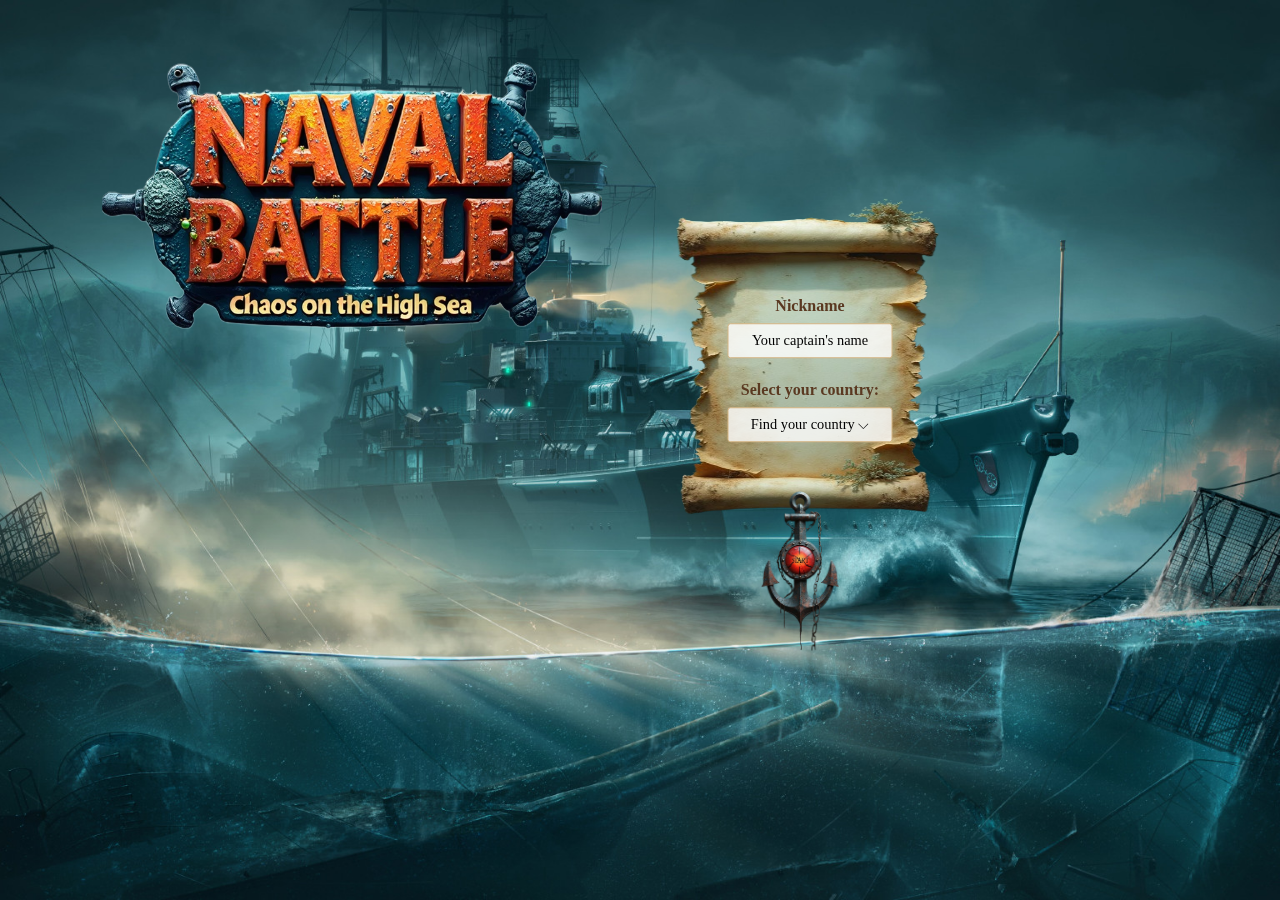
<file: index.html>
<!DOCTYPE html>
<html lang="en">
<head>
    <meta charset="UTF-8">
    <meta name="viewport" content="width=device-width, initial-scale=1.0">
    <link rel="stylesheet" href="../../utils/boardStyle.css">
    <title>Document</title>
</head>
<body>
    <div id="contenedor"></div>

    <script type="module" src="./index.js"></script>
</body>
</html>
</file>
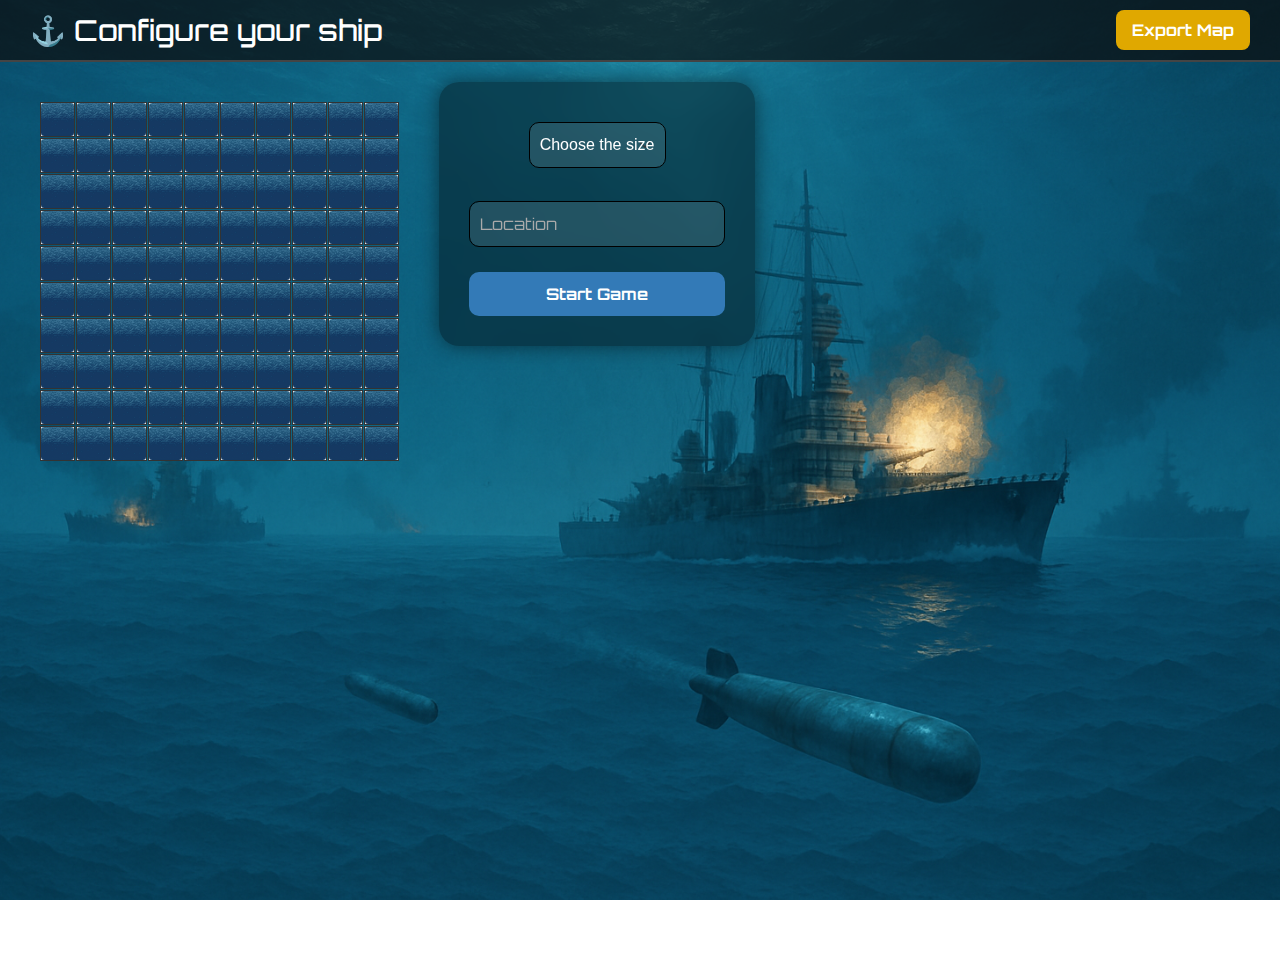
<file: pages/configBoard/configBoard.html>
<!DOCTYPE html>
<html lang="en">                                                                                    
<head>
  <meta charset="UTF-8" />
  <meta name="viewport" content="width=device-width, initial-scale=1.0" />
  <title>Configure your ship</title>

  <link href="https://cdn.jsdelivr.net/npm/bootstrap@5.3.0/dist/css/bootstrap.min.css" rel="stylesheet" />
  <link rel="stylesheet" href="/pages/configBoard/configBoard.css" />
  <link rel="stylesheet" href="../../utils/boardStyle.css" />
  <link href="https://fonts.googleapis.com/css2?family=Orbitron:wght@500&display=swap" rel="stylesheet" />
  <script type="module" src="./configBoard.js"></script>
</head>
<body>

  <!-- NAVBAR -->
  <nav>
    <h1>⚓ Configure your ship</h1>
    <button id="downloadBtn">Export Map</button>
  </nav>

  <!-- CONTENEDOR PRINCIPAL -->
  <div id="containerConfig">
    <div class="boards-container">
      <div id="board-p1" class="board"></div>
    </div>

    <!-- PANEL DE CONTROL -->
    <div class="controls-panel">
      <select class="form-select custom-select" id="selectSize">
        <option selected disabled>Choose the size</option>
        <option value="10">10 x 10</option>
        <option value="11">11 x 11</option>
        <option value="12">12 x 12</option>
        <option value="13">13 x 13</option>
        <option value="14">14 x 14</option>
        <option value="15">15 x 15</option>
        <option value="16">16 x 16</option>
        <option value="17">17 x 17</option>
        <option value="18">18 x 18</option>
        <option value="19">19 x 19</option>
        <option value="20">20 x 20</option>
      </select>

      <input type="text" id="Location-name" placeholder="Location" class="form-control mt-2" required />

      <button class="btn start-btn" id="start-game">Start Game</button>

    </div>
  </div>
</body>
</html>
</file>
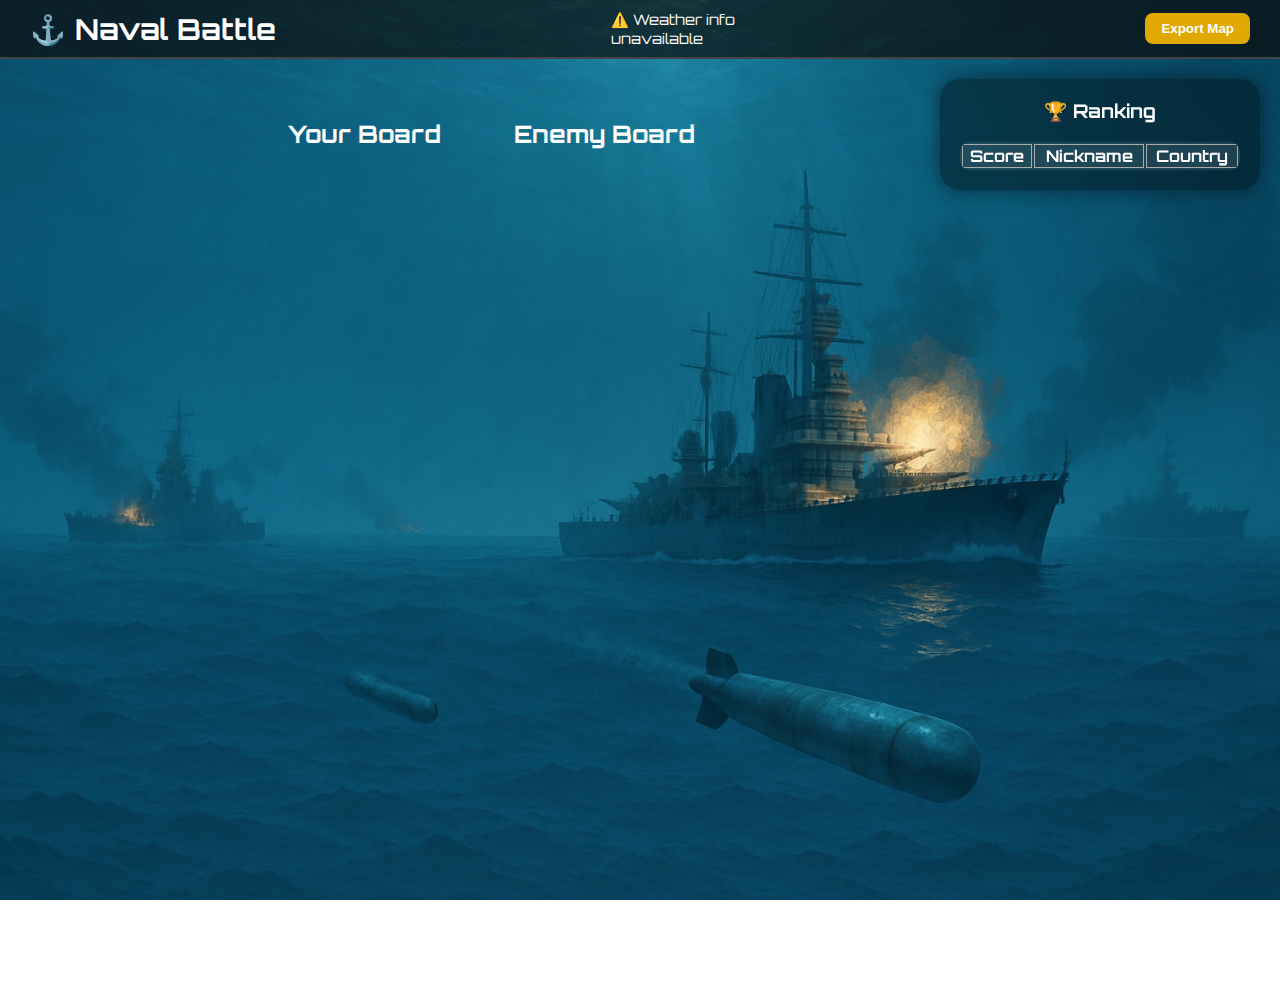
<file: pages/game/game.html>
<!DOCTYPE html>
<html lang="en">
<head>
  <meta charset="UTF-8" />
  <meta name="viewport" content="width=device-width, initial-scale=1.0" />
  <title>Naval Battle</title>

  <link rel="stylesheet" href="../../utils/boardStyle.css" />
  <link rel="stylesheet" href="../../pages/game/game.css" />
  <link href="https://fonts.googleapis.com/css2?family=Orbitron:wght@500&display=swap" rel="stylesheet" />
</head>
<body>

    <!-- NAVBAR -->
    <nav>
      <h1>⚓ Naval Battle</h1>
      <section id="weather-container">
        <div id="weather-summary">
          <span><strong>City:</strong> Manizales</span>
          <img src="https://openweathermap.org/img/wn/03d@2x.png" alt="weather icon">
        </div>
        <div id="weather-details">
          <ul id="weather-list">
            <!-- Clima dinámico -->
          </ul>
        </div>
      </section>
      <button id="downloadBtn">Export Map</button>
      
    </nav>
  </nav>
 

  <!-- CONTENEDOR PRINCIPAL -->
  <div id="containerGame">
    
    <!-- TABLEROS -->
    <div class="boards-container">
      <div>
        <h2>Your Board</h2>
        <div id="board-p1" class="board"></div>
      </div>
      <div>
        <h2>Enemy Board</h2>
        <div id="board-p2" class="board"></div>
      </div>
    </div>

    <!-- TABLA DE RANKING -->
    <div class="ranking-panel">
      <h3>🏆 Ranking</h3>
      <div class="scrollable-table">
        <table class="table table-bordered">
          <thead>
            <tr>
              <th>Score</th>
              <th>Nickname</th>
              <th>Country</th>
            </tr>
          </thead>
          <tbody id="ranking-body"></tbody>
        </table>
      </div>
    </div>

  </div>

  <script type="module" src="../ranking/ranking.js"></script>
  <script type="module" src="./game.js"></script>
</body>
</html>
</file>
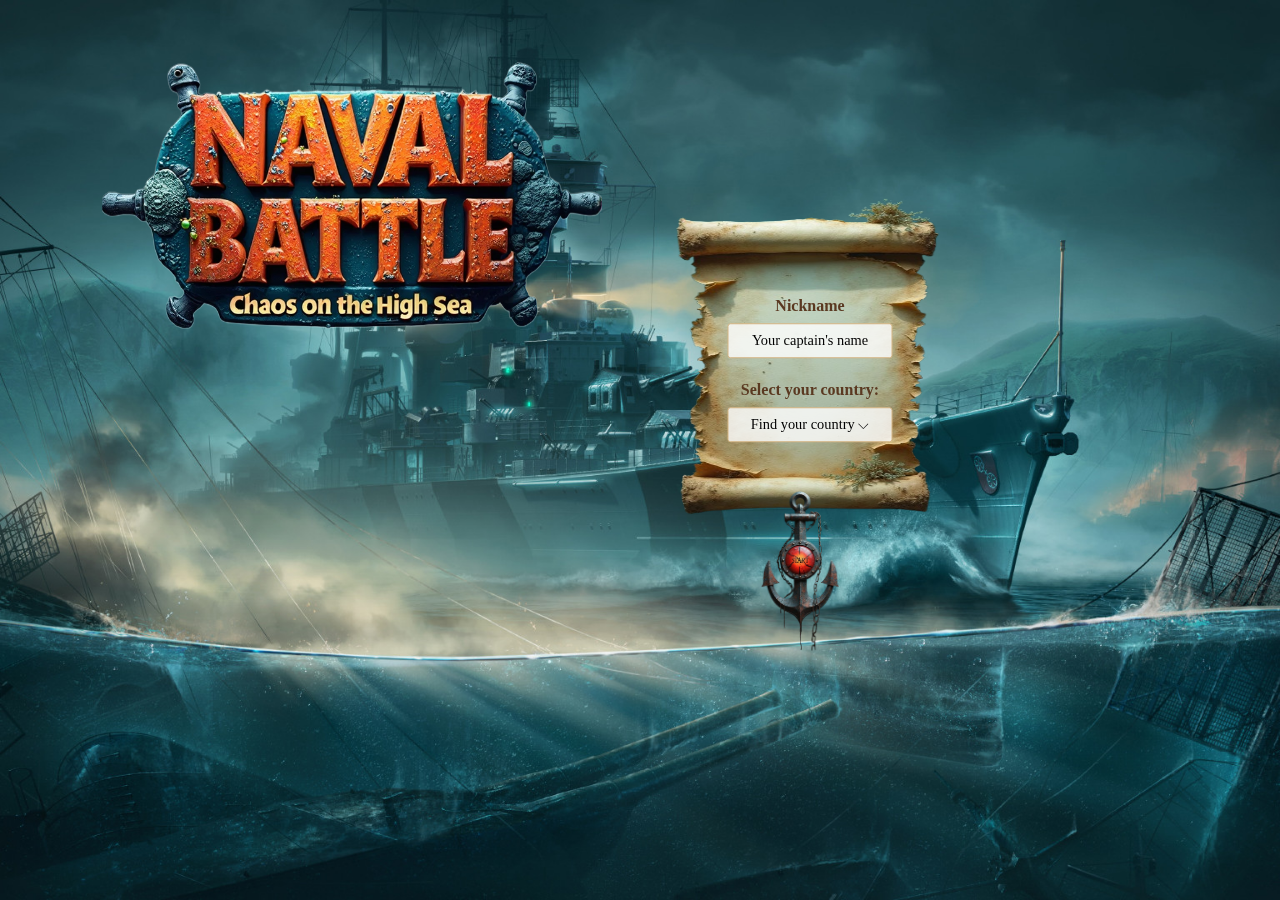
<file: pages/login/login.html>
<!DOCTYPE html>
<html lang="en">
<head>
    <meta charset="UTF-8">
    <meta name="viewport" content="width=device-width, initial-scale=1.0">
    <title>Login</title>
    <link rel="stylesheet" href="/pages/login/login.css"></head>
<body>
    <!-- Fondo completo -->
    <div class="fondo-completo"></div>

    <!-- Contenedor de la imagen superior -->
    <div class="contenedor-imagen">
        <img src="/assets/images/p1 .png" alt="Naval Battle" class="imagen-superior">
    </div>

    <!-- Contenedor del pergamino -->
    <div class="parchment-container">
        <div class="start-container">
            <img src="/assets/images/start.png" alt="Start" class="start-image">
            <button class="start-button" ></button>
        </div>
        <div class="form-container">
            <form class="parchment-form">
                <div class="form-group">
                    <label for="nickname">Nickname</label>
                    <input type="text" id="nickname" name="nickname" placeholder="Your captain's name">
                    <label for="country">Select your country:</label>
                    <div id="country-select-box" class="select-box">Find your country ⌵</div>
                    <div id="country-dropdown" class="dropdown"></div>
                </div>
            </form>
        </div>
        
    </div>

    <script type="module" src="login.js"></script>
</body>
</html>
</file>
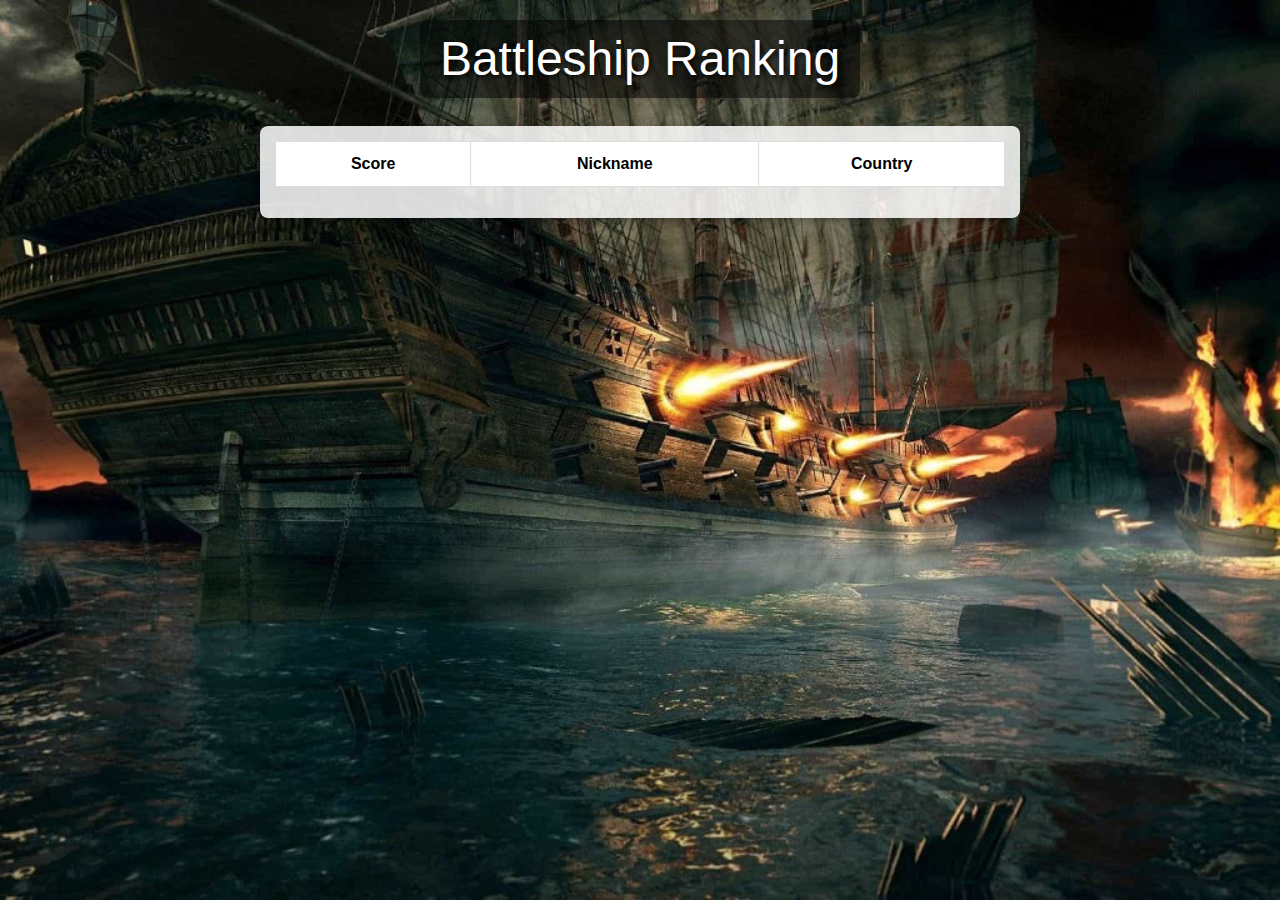
<file: pages/ranking/ranking.html>
<!DOCTYPE html>
<html lang="en">
<head>
    <meta charset="UTF-8">
    <meta name="viewport" content="width=device-width, initial-scale=1.0">
    <link href="https://cdn.jsdelivr.net/npm/bootstrap@5.3.0/dist/css/bootstrap.min.css" rel="stylesheet">
    <link rel="stylesheet" href="./ranking.css">
    <title>Battleship Ranking</title>
</head>
<body>
    <div class="ranking-container">
        <header>
            <h1>Battleship Ranking</h1>
        </header>
        <div class="scrollable-table">
            <table class="table table-bordered">
                <thead>
                    <tr>
                        <th>Score</th>
                        <th>Nickname</th>
                        <th>Country</th>
                    </tr>
                </thead>
                <tbody id="ranking-body"></tbody>
            </table>
        </div>
    </div>
    <script src="./ranking1.js"></script>
</body>
</html>
</file>
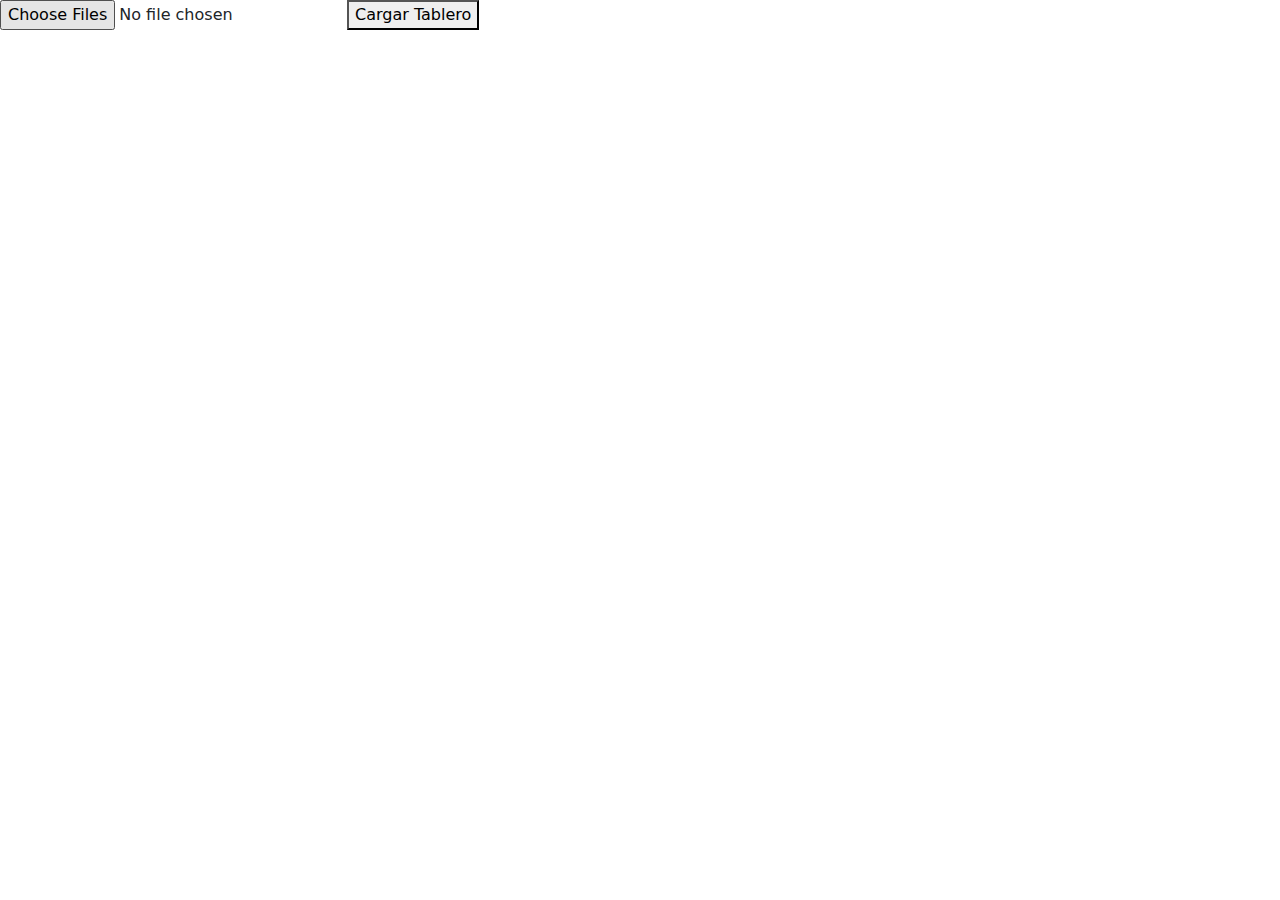
<file: pages/viewBoard/LoadBoard.html>
<!DOCTYPE html>
<html lang="en">
<head>
    <meta charset="UTF-8">
    <meta name="viewport" content="width=device-width, initial-scale=1.0">
    <link href="https://cdn.jsdelivr.net/npm/bootstrap@5.3.0/dist/css/bootstrap.min.css" rel="stylesheet">
    
    <title>Load Your Game</title>
</head>
<body>
    
    <script src="./LoadBoard.js"></script>
    </body>
</html>
</file>
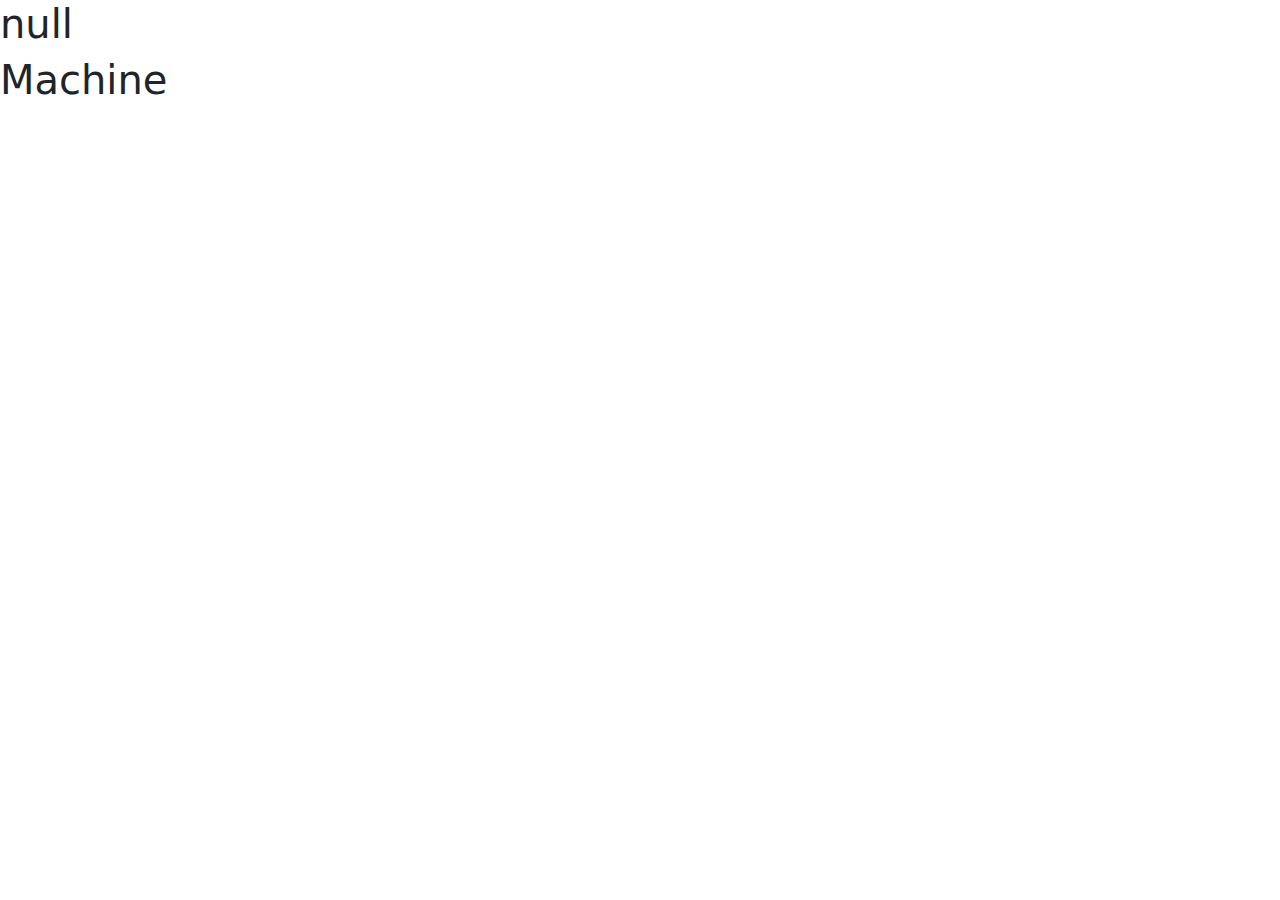
<file: pages/viewBoard/viewBoard.html>
<!DOCTYPE html>
<html lang="en">
<head>
    <meta charset="UTF-8">
    <meta name="viewport" content="width=device-width, initial-scale=1.0">
    <link href="https://cdn.jsdelivr.net/npm/bootstrap@5.3.0/dist/css/bootstrap.min.css" rel="stylesheet">
    <link rel="stylesheet" href="../../utils/boardStyle.css">
    <title>Document</title>
</head>
<body>
    <h1 id="player"></h1>
    <h1>Machine</h1>
    <div class="boards-container">
        <div id="P1" class="board"></div>
        <div id="P2" class="board"></div>
    </div>
    
    <script type="module" src="./viewBoard.js"></script>
</body>
</html>
</file>
<file: utils/boardStyle.css>
/*Estilos del tablero*/
.boards-container {
    display: flex;
    flex-wrap: wrap;
    justify-content: center;
    gap: 20px;
    padding: 20px;
}

.board {
    display: grid;
    gap: 1px;
    margin: 0;
}

.cell, .cell-image {
    width: 25px;
    height: 25px;
    padding: 0;
    border: 1px solid #333;
    box-sizing: border-box;
}

.cell {
    cursor: pointer;
}

.cell img, .cell-image img {
    width: 100%;
    height: 100%;
    object-fit: cover;
    border-radius: 10%;
}

/* Media queries para hacerlo responsive */
@media (min-width: 600px) {
    .cell, .cell-image {
        width: 30px;
        height: 30px;
    }
}

@media (min-width: 900px) {
    .cell, .cell-image {
        width: 35px;
        height: 35px;
    }
}
</file>
<file: pages/configBoard/configBoard.css>
@import url('https://fonts.googleapis.com/css2?family=Orbitron:wght@500&display=swap');

body {
  margin: 0;
  font-family: 'Orbitron', sans-serif;
  background-image: url('/assets/images/3.png');
  background-size: cover;
  background-position: center;
  background-attachment: fixed;
  color: white;
  overflow-x: hidden;
  overflow-y: auto;
}

/* NAVBAR */
nav {
  display: flex;
  justify-content: space-between;
  align-items: center;
  background-color: rgba(12, 12, 12, 0.7);
  padding: 10px 30px;
  color: #fff;
  border-bottom: 2px solid #444;
}

nav h1 {
  font-size: 1.8rem;
  margin: 0;
}

#downloadBtn {
  background-color: #e0a800;
  color: #fff;
  border: none;
  padding: 8px 16px;
  border-radius: 8px;
  transition: transform 0.2s ease;
  font-weight: bold;
}

#downloadBtn:hover {
  transform: scale(1.05);
  background-color: #cf9a00;
}


#selectSize{
    position: relative;
    display: block;      /* Se comporta como bloque para centrarlo */
    width: auto;
    height: auto;
    font-size: 16px;
    outline: none;
    margin: 10px auto;   /* Centra horizontalmente */
    border-color: black;
    text-align: center;
}

#containerConfig {
    display: flex;
    justify-content: flex-start; /* El tablero crece, el panel se adapta */
    align-items: flex-start;
    gap: 20px;
    padding: 20px;
    min-height: 100vh;
    flex-wrap: nowrap;
  }
  
#Location-name{
    position: relative;
    display: block;      /* Se comporta como bloque para centrarlo */
    width: auto;
    height: auto;
    font-size: 16px;
    outline: none;
    margin: 10px auto;   /* Centra horizontalmente */
    border-color: black;

}

/* PANEL DE CONTROLES */
.controls-panel {
    
  backdrop-filter: blur(12px);
  background-color: rgba(0, 0, 0, 0.4);
  border-radius: 20px;
  padding: 30px;
  min-width: 300px;
  max-width: 350px;
  color: #fff;
  display: flex;
  flex-direction: column;
  justify-content: start;
  align-self: flex-start;
  margin: 0; /* ✅ Elimina empujes fijos */
  flex-shrink: 0; /* ✅ Evita que se encoja si el tablero es grande */
  gap: 15px;
  box-shadow: 0 0 20px rgba(0,0,0,0.5);
}

/* FORMULARIOS */
.controls-panel select,
.controls-panel input {
  background-color: rgba(255, 255, 255, 0.1);
  color: white;
  border: 1px solid #ccc;
  border-radius: 10px;
  padding: 10px;
}

.controls-panel input::placeholder {
  color: #aaa;
}

.custom-select option {
  color: black;
}

/* BOTÓN DE INICIAR */
.start-btn {
  background-color: #337ab7;
  color: white;
  border: none;
  padding: 10px;
  border-radius: 10px;
  font-weight: bold;
  transition: background-color 0.2s ease;
}

.start-btn:hover {
  background-color: #24567a;
}

button {
  font-family: 'Orbitron', sans-serif;
}


/* RESPONSIVE */
@media (max-width: 992px) {
  #containerConfig {
    flex-direction: column;
    align-items: center;
  }

  .controls-panel {
    width: 90%;
  }

}

/* SELECT PERSONALIZADO */
.custom-select {
  width: 250px;
  position: relative;
  font-family: Arial, sans-serif;
}

.select-selected {
  background-color: #f1f1f1;
  padding: 10px;
  cursor: pointer;
  border: 1px solid #ccc;
  display: flex;
  align-items: center;
}

.select-selected img {
  width: 20px;
  height: 15px;
  margin-right: 10px;
}

.select-items {
  position: absolute;
  width: 100%;
  background: white;
  border: 1px solid #ccc;
  max-height: 200px;
  overflow-y: auto;
  display: none;
}

.select-items div {
  padding: 10px;
  display: flex;
  align-items: center;
  cursor: pointer;
}

.select-items div img {
  width: 20px;
  height: 15px;
  margin-right: 10px;
}
/* RESPONSIVE DESIGN */
@media (max-width: 992px) {
    #containerConfig {
      flex-direction: column; /* Cambia a diseño vertical en pantallas medianas */
      align-items: center; /* Centra los elementos */
      gap: 20px; /* Aumenta el espacio entre los elementos */
    }
  
    .controls-panel {
      margin-right: 0; /* Elimina el margen derecho en diseño vertical */
      width: 90%; /* Asegura que el panel ocupe un ancho adecuado */
    }
  
    .boards-container {
      width: 100%; /* Asegura que el tablero se ajuste al ancho disponible */
    }
  }
  
  @media (max-width: 576px) {
    .controls-panel {
      padding: 20px; /* Reduce el padding en pantallas pequeñas */
      min-width: 250px; /* Ajusta el ancho mínimo */
      max-width: 300px; /* Ajusta el ancho máximo */
    }
  
    #containerConfig {
      padding: 10px; /* Reduce el padding general */
      gap: 15px; /* Ajusta el espacio entre los elementos */
    }
  
    #downloadBtn {
      width: 100%; /* Botón ocupa todo el ancho en pantallas pequeñas */
      text-align: center;
    }
  
    nav h1 {
      font-size: 1.5rem; /* Ajusta el tamaño del título en pantallas pequeñas */
    }
  }
</file>
<file: pages/game/game.css>
body {
    margin: 0;
    font-family: 'Orbitron', sans-serif;
    background-image: url('/assets/images/3.png');
    background-size: cover;
    background-position: center;
    background-attachment: fixed;
    color: white;
    overflow-x: hidden;
  }
  
 /* NAVBAR */
nav {
    display: flex;
    justify-content: space-between;
    align-items: center;
    background-color: rgba(12, 12, 12, 0.7);
    padding: 10px 30px;
    color: #fff;
    border-bottom: 2px solid #444;
  }
  
  nav h1 {
    font-size: 1.8rem;
    margin: 0;
  }
  
  #downloadBtn {
    background-color: #e0a800;
    color: #fff;
    border: none;
    padding: 8px 16px;
    border-radius: 8px;
    transition: transform 0.2s ease;
    font-weight: bold;
  }
  
  #downloadBtn:hover {
    transform: scale(1.05);
    background-color: #cf9a00;
  }
  
  /* CONTENEDOR GENERAL */
  #containerGame {
    display: flex;
    flex-wrap: nowrap;
    justify-content: space-between;
    align-items: flex-start;
    padding: 20px;
    min-height: 100vh;
    gap: 30px;
  }
  
  /* TABLEROS */
  .boards-container {
    flex-grow: 1;
    display: flex;
    gap: 20px;
    flex-wrap: wrap;
    justify-content: center;
  }
  
  .boards-container h2 {
    text-align: center;
  }
  
  /* PANEL DE RANKING */
  .ranking-panel {
    backdrop-filter: blur(12px);
    background-color: rgba(0, 0, 0, 0.4);
    border-radius: 20px;
    padding: 20px;
    min-width: 280px;
    max-width: 320px;
    color: #fff;
    box-shadow: 0 0 20px rgba(0, 0, 0, 0.5);
  }
  
  .ranking-panel h3 {
    margin-top: 0;
    text-align: center;
  }
  
  .scrollable-table {
    max-height: 400px;
    overflow-y: auto;
  }
  
  .table {
    width: 100%;
    background-color: rgba(255, 255, 255, 0.1);
    color: white;
    border-radius: 10px;
    overflow: hidden;
  }
  
  .table th,
  .table td {
    text-align: center;
    border: 1px solid #aaa;
  }
  
  /* RESPONSIVE */
  @media (max-width: 992px) {
    #containerGame {
      flex-direction: column;
      align-items: center;
      gap: 20px;
    }
  
    .ranking-panel {
      width: 90%;
    }
  
    .boards-container {
      width: 100%;
      justify-content: center;
    }
  }
  
  @media (max-width: 576px) {
    nav h1 {
      font-size: 1.5rem;
    }
  
    #downloadBtn {
      width: 100%;
      text-align: center;
      margin-top: 10px;
    }
  }
  
  /* CONTENEDOR DEL CLIMA */
  #weather-container {
    position: relative;
    display: inline-block;
    font-size: 0.9rem;
    max-width: 200px;
    color: white;
  }
  
  #weather-summary {
    display: flex;
    align-items: center;
    cursor: pointer;
    gap: 5px;
  }
  
  #weather-summary img {
    width: 30px;
    height: auto;
  }
  
  #weather-details {
    display: none; /* Oculta los detalles inicialmente */
    position: absolute;
    top: 100%; /* Muestra el contenido debajo del resumen */
    left: 0;
    background-color: rgba(0, 0, 0, 0.8);
    backdrop-filter: blur(8px);
    padding: 10px;
    border-radius: 10px;
    box-shadow: 0 0 10px rgba(0, 0, 0, 0.5);
    z-index: 100;
    width: 250px;
  }
  
  #weather-details ul {
    list-style: none;
    padding: 0;
    margin: 0;
  }
  
  #weather-details li {
    margin: 5px 0;
    display: flex;
    align-items: center;
    gap: 5px;
  }
  
  #weather-details img {
    width: 40px;
    height: auto;
  }
  
  /* Mostrar detalles al hacer clic */
  #weather-container.active #weather-details {
    display: block;
  }
</file>
<file: pages/login/login.css>
/* Estilos globales */
* {
    margin: 0; /* Elimina márgenes predeterminados */
    padding: 0; /* Elimina relleno predeterminado */
    box-sizing: border-box; /* Incluye bordes y relleno en el tamaño total */
}

html, body {
    width: 100%; /* Ocupa todo el ancho de la pantalla */
    height: 100%; /* Ocupa todo el alto de la pantalla */
    overflow: hidden; /* Oculta el scroll */
}

/* Fondo que cubre toda la pantalla */
.fondo-completo {
    position: fixed; /* Fija el fondo en su lugar */
    top: 0;
    left: 0;
    width: 100%;
    height: 100%;
    min-height: 100vh; /* Asegura que cubra toda la altura de la ventana */
    background-image: url('/assets/images/inicio.jpg'); /* Imagen de fondo */
    background-size: cover; /* Escala la imagen para cubrir todo */
    background-position: center; /* Centra la imagen */
    background-repeat: no-repeat; /* Evita que la imagen se repita */
    z-index: -1; /* Envía el fondo detrás de otros elementos */
}

/* Contenedor de las imágenes superiores */
.contenedor-imagen {
    position: relative;
    width: 100%;
    display: flex; /* Usa flexbox para centrar elementos */
    flex-direction: column; /* Alinea elementos en columna */
    align-items: center; /* Centra horizontalmente */
    gap: 10px; /* Espacio entre elementos */
    z-index: 1; /* Asegura que esté sobre el fondo */
    margin-top: 20px; /* Espacio superior */
}

.imagen-superior {
    width: 35%; /* Escala la imagen al 35% del ancho */
    max-width: 350px; /* Tamaño máximo */
    height: auto; /* Mantiene la proporción */
    display: block; /* Asegura que sea un bloque */
    margin: 0 auto; /* Centra horizontalmente */
    object-fit: contain; /* Ajusta la imagen dentro del contenedor */
}

/* Configuración del pergamino */
.parchment-container {
    width: 25%; /* Ancho relativo */
    max-width: 300px; /* Ancho máximo */
    height: auto;
    aspect-ratio: 3 / 4; /* Relación de aspecto */
    position: relative;
    background-image: url('/assets/images/pergamino.png'); /* Imagen del pergamino */
    background-size: 100% 100%; /* Escala la imagen al tamaño del contenedor */
    background-repeat: no-repeat; /* Evita que se repita */
    margin: 0 auto; /* Centra horizontalmente */
    margin-top: -10px; /* Ajusta la posición superior */
    margin-bottom: 20px; /* Espacio inferior */
}

input::placeholder {
    color: black; /* Cambia el color del texto del placeholder a negro */
}

/* Formulario dentro del pergamino */
.form-container {
    position: absolute;
    top: 55%; /* Centra verticalmente */
    left: 50%; /* Centra horizontalmente */
    transform: translate(-50%, -50%); /* Ajusta el centro */
    width: 85%; /* Ancho relativo */
    text-align: center; /* Centra el texto */
    padding: 10px; /* Espaciado interno */
    box-sizing: border-box; /* Incluye bordes y relleno */
}

.parchment-form {
    display: flex; /* Usa flexbox */
    flex-direction: column; /* Alinea elementos en columna */
    align-items: center; /* Centra horizontalmente */
    gap: 10px; /* Espacio entre elementos */
}

.form-group {
    margin-bottom: 10px; /* Espacio inferior */
    width: 100%; /* Ocupa todo el ancho */
}

label {
    display: block; /* Asegura que sea un bloque */
    margin-bottom: 8px; /* Espacio inferior */
    font-family: 'Times New Roman', serif; /* Fuente */
    font-size: 1rem; /* Tamaño de fuente */
    color: #5a3921; /* Color marrón */
    font-weight: bold; /* Negrita */
}

input[type="text"] {
    padding: 8px 12px; /* Espaciado interno */
    width: 70%; /* Ancho relativo */
    max-width: 250px; /* Ancho máximo */
    background: rgba(255, 255, 255, 0.8); /* Fondo blanco semitransparente */
    border: 1px solid #d4b483; /* Borde marrón claro */
    border-radius: 3px; /* Bordes redondeados */
    font-family: 'Times New Roman', serif; /* Fuente */
    font-size: 0.9rem; /* Tamaño de fuente */
    text-align: center; /* Centra el texto */
    margin-bottom: 10%;
}

.start-container {
    position: absolute; /* Posiciona el contenedor dentro del pergamino */
    bottom: -40%; /* Ubica el contenedor en la parte inferior del pergamino */
    left: 50%; /* Centra horizontalmente */
    transform: translateX(-50%); /* Ajusta el centro horizontal */
    text-align: center; /* Centra el contenido dentro del contenedor */
    width: 100%; /* Asegura que ocupe todo el ancho del pergamino */
}

/* Imagen de Start */
.start-image {
    width: 80px; /* Tamaño reducido de la imagen */
    height: auto; /* Mantiene la proporción */
    display: block;
    margin: 0 auto; /* Centra la imagen horizontalmente */
}

/* Botón invisible sobre la imagen de Start */
.start-button {
    position: absolute;
    top: 50%; /* Ajusta la posición vertical */
    left: 50%; /* Ajusta la posición horizontal */
    transform: translate(-50%, -50%);
    width: 30px; /* Ancho del botón */
    height: 20px; /* Altura del botón */
    background-color:transparent; /* Botón invisible */
    border: none; /* Sin borde */
    cursor: pointer; /* Cambia el cursor al pasar */
}

/* Efecto de iluminación al pasar el cursor */
.start-button:hover {
    box-shadow: 0 0 15px 5px rgba(224, 20, 20, 0.7); /* Efecto de iluminación */
    border-radius: 5px; /* Bordes redondeados */
}

/* Selector de país */
.select-box {
    padding: 8px 12px; /* Espaciado interno */
    width: 70%; /* Ancho relativo */
    max-width: 250px; /* Ancho máximo */
    background: rgba(255, 255, 255, 0.8); /* Fondo blanco semitransparente */
    border: 1px solid #d4b483; /* Borde marrón claro */
    border-radius: 3px; /* Bordes redondeados */
    font-family: 'Times New Roman', serif; /* Fuente */
    font-size: 0.9rem; /* Tamaño de fuente */
    text-align: center; /* Centra el texto */
    cursor: pointer; /* Cambia el cursor al pasar */
    margin: 0 auto; /* Centra horizontalmente */
}

/* Opciones del dropdown */
.dropdown {
    display: none; /* Oculto por defecto */
    position: absolute; /* Posición absoluta */
    background: white; /* Fondo blanco */
    border: 1px solid #d4b483; /* Borde marrón claro */
    border-radius: 3px; /* Bordes redondeados */
    max-height: 150px; /* Altura máxima */
    overflow-y: auto; /* Scroll vertical si es necesario */
    z-index: 10; /* Asegura que esté sobre otros elementos */
    width: 100%; /* Ocupa todo el ancho del contenedor */
}

.dropdown-option {
    padding: 8px 12px; /* Espaciado interno */
    cursor: pointer; /* Cambia el cursor al pasar */
    display: flex; /* Usa flexbox */
    align-items: center; /* Centra verticalmente */
    gap: 8px; /* Espacio entre elementos */
}

.dropdown-option:hover {
    background: #f0f0f0; /* Cambia el fondo al pasar el cursor */
}

/* Ajustes para pantallas pequeñas */
@media (max-width: 768px) {
    .imagen-superior {
        width: 50%; /* Reduce el tamaño de la imagen */
        max-width: 250px;
    }

    .parchment-container {
        width: 50%; /* Reduce el tamaño del pergamino */
        max-width: 200px;
    }

    input[type="text"] {
        max-width: 180px; /* Reduce el ancho del input */
    }

    .start-image {
        width: 80px; /* Reduce aún más la imagen de Start en pantallas pequeñas */
    }
}

@media (max-width: 480px) {
    .imagen-superior {
        width: 80%;
        max-width: 220px;
        margin-top: 10px;
    }

    .parchment-container {
        width: 80%;
        max-width: 250px;
        margin: 15px auto;
        aspect-ratio: 3 / 4;
        background-size: 100% 100%;
    }

    .form-container {
        width: 90%;
        top: 50%;
        left: 50%;
        transform: translate(-50%, -50%);
        padding: 10px 0;
    }

    label {
        font-size: 0.9rem;
        margin-bottom: 5px;
        color: #5a3921;
    }

    input[type="text"] {
        width: 90%;
        max-width: 200px;
        font-size: 0.9rem;
        padding: 6px 10px;
        margin: 0 auto 10px auto;
    }

    .select-box {
        width: 90%;
        max-width: 200px;
        font-size: 0.9rem;
        padding: 6px 10px;
        margin: 0 auto;
    }

    .start-image {
        width: 60px;
        height: auto;
        margin: 10px auto 0 auto;
        display: block;
    }

    .start-button {
        position: absolute;
        top: 50%;
        left: 50%;
        transform: translate(-50%, -50%);
        width: 60px;
        height: 20px;
        background-color: transparent;
        border: none;
        cursor: pointer;
    }

    .start-button:hover {
        box-shadow: 0 0 12px 4px rgba(255, 0, 0, 0.6);
        border-radius: 5px;
    }
}

/* Ajustes para pantallas horizontales (computadoras) */
@media (min-width: 1024px) {
    .contenedor-imagen {
         /* Usa flexbox para alinear las imágenes horizontalmente */
        /* Alinea las imágenes en fila */
        justify-content: space-between; /* Espacia las imágenes horizontalmente */
        align-items: flex-start; /* Alinea las imágenes en la parte superior */
        gap: 100%; /* Espacio entre las imágenes */
        
    }

    .imagen-superior {
        width: 90%; /* Reduce el tamaño de la primera imagen */
        max-width: 500px; /* Tamaño máximo */
        height: auto; /* Mantiene la proporción */
        margin-left: 8%; /* Elimina el margen automático */
        
    }

    .parchment-container {
        margin-top: -15%; /* Mueve el pergamino más arriba */
        margin-right: 25%;
        width: auto;
    }
    
    .start-image{
        margin-top: -80%;
        margin-right: 40%;
    }
    .form-container,
    input[type="text"] {
    pointer-events: auto; /* Asegura que se puedan clickear o escribir */
    z-index: 2; /* Asegura que estén por encima de cualquier cosa que los tape */
}

    .start-container .start-button {
        margin-top: -51%;
        left: 47%;
        transform: translate(-50%, -50%);
        width: 10%;
        height: 20px;
        z-index: 3;
        pointer-events: auto;
        
    }
   
}

@media (min-width: 250px ) and (max-width: 480px){
    .imagen-superior {
        width: calc(1.2 * 70%); /* Asegura que sea un 20% más grande que el pergamino */
        max-width: 300px; /* Tamaño máximo */
        height: auto; /* Mantiene la proporción */
        display: block; /* Asegura que sea un bloque */
        margin: 0 auto; /* Centra horizontalmente */
        object-fit: contain; /* Ajusta la imagen dentro del contenedor */
    }

    .parchment-container {
        width: 70%; /* Ajusta el ancho del pergamino */
        max-width: 240px; /* Tamaño máximo */
        margin: 20px auto 0 auto; /* Espacio superior y centrado horizontal */
        position: relative; /* Asegura que no se superponga con otros elementos */
    }

    .form-container {
        width: 65%;
        top: 50%;
        transform: translate(-50%, -50%);
        padding: 5px;
        
    }

    .start-image{
        margin-top: -80%;
        margin-right: 40%;
    }
    
   
    .start-container .start-button {
        margin-top: -51%;
        left: 47%;
        transform: translate(-50%, -50%);
        width: 10%;
        height: 20px;
        z-index: 3;
        pointer-events: auto;
        
    }
}
</file>
<file: pages/ranking/ranking.css>
/* Asegura que html y body ocupen todo el alto de la pantalla */
html, body {
    height: 100%;
    margin: 0;
}

/* Estilos globales */
body {
    font-family: 'Orbitron', sans-serif;
    /* Se quita el padding para que la imagen cubra todo */
    padding: 0;
    background-image: url('../../assets/configuracion.png.jpg');
    background-size: cover;
    background-repeat: no-repeat;
    background-position: center;
}

/* Contenedor general */
.ranking-container {
    max-width: 800px;
    margin: 0 auto;
    text-align: center;
    padding: 20px;
}

/* Encabezado */
header {
    margin-bottom: 20px;
}

header h1 {
    font-size: 3rem;
    color: #fff;
    text-shadow: 2px 2px 5px rgba(0, 0, 0, 0.8);
    padding: 10px 20px;
    background: rgba(0, 0, 0, 0.5);
    display: inline-block;
    border-radius: 8px;
}

/* Contenedor de la tabla */
.scrollable-table {
    background: rgba(255, 255, 255, 0.85);
    padding: 15px;
    border-radius: 8px;
    box-shadow: 0 2px 8px rgba(0, 0, 0, 0.3);
    overflow-y: auto;
    max-height: 400px;
    margin: 0 auto;
}

/* Estilos para la tabla */
.table {
    width: 100%;
    border-collapse: collapse;
}

.table th,
.table td {
    text-align: center;
    padding: 10px;
    border: 1px solid #ddd;
}

.table thead {
    background: #2c3e50; /* Color cambiado para una mejor apariencia */
    color: #ffffff;
}

/* Responsividad */
@media (max-width: 768px) {
    header h1 {
        font-size: 2rem;
    }
    .scrollable-table {
        padding: 10px;
    }
    .table th,
    .table td {
        padding: 8px;
    }
}
</file>
